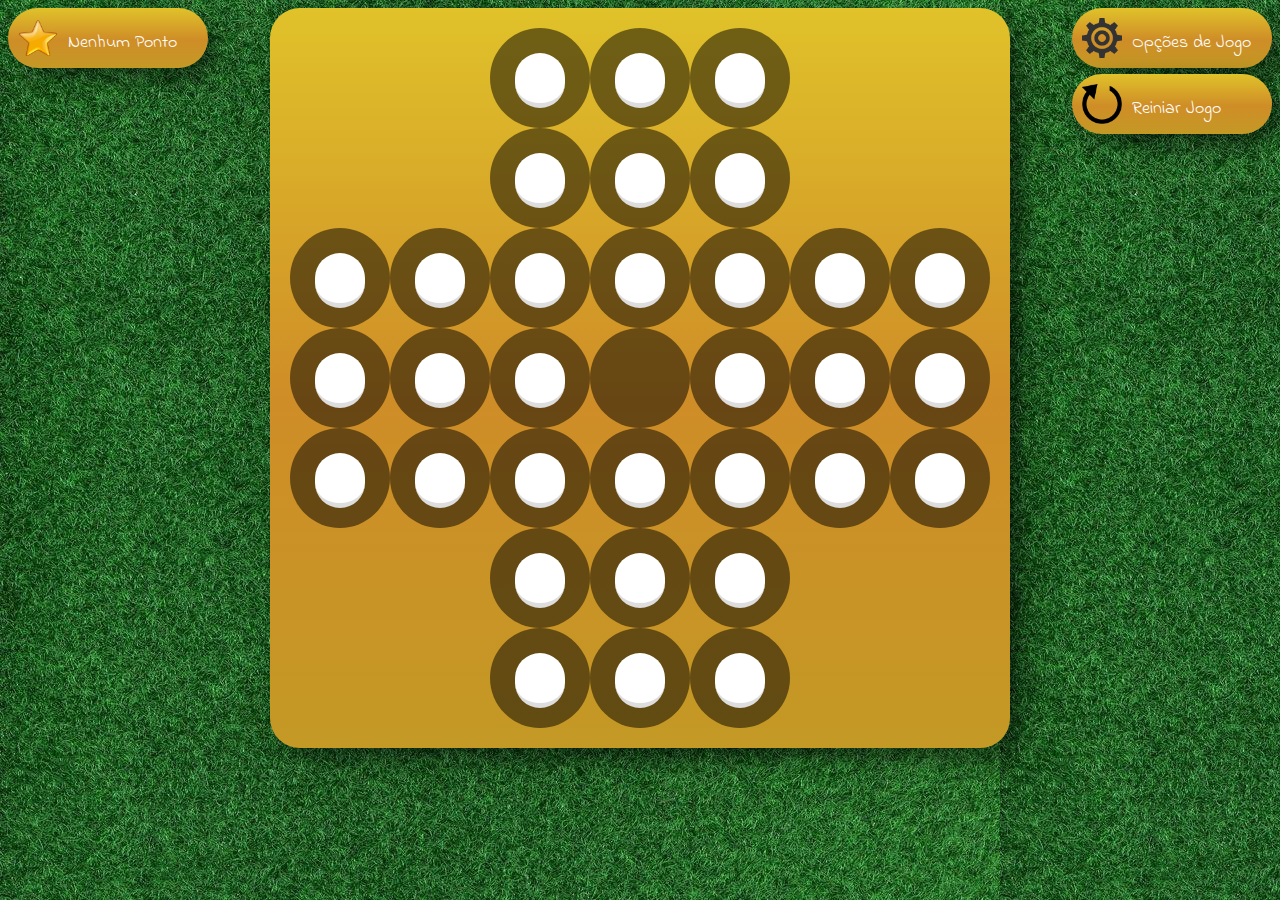
<file: index.html>
<!DOCTYPE html>
<html>
<head>
<meta charset="UTF-8">
<title>Resta Um</title>
<link rel="stylesheet" type="text/css" href="style.css">
<link rel="stylesheet" href="animate.css">
<link href="https://fonts.googleapis.com/css?family=Indie+Flower" rel="stylesheet">

</head>

<body>
  <div id='pontuacao'> 
    <div class='menu_opc'>
      <img src="img/star_icon.png" id='star_img'> <div class="text-center" id='quant_pontos'> Nenhum Ponto</div>
    </div>
  </div>
  <div id='menu'> 
    <div class="menu_opc"><img src="img/seting.png" id='seting_img'><span class="text-center">Opções de Jogo </span></div>
    <div class="menu_opc" id='restart'><img src="img/Restart.ico" id='restart_img'><span class="text-center">Reiniar Jogo </span></div>


  </div>
  <div id="tabuleiro">
    <div id="linha1">
      <div id="c11" class="paisagem"></div>
      <div id="c12" class="paisagem"></div>
      <div id="c13" class="casa"><div class="pino" onclick="movimento1(13)"></div></div>
      <div id="c14" class="casa"><div class="pino" onclick="movimento1(14)"></div></div>
      <div id="c15" class="casa"><div class="pino" onclick="movimento1(15)"></div></div>
      <div id="c16" class="paisagem"></div>
      <div id="c17" class="paisagem"></div>
    </div>
    <div id="linha2">
      <div id="c21" class="paisagem"></div>
      <div id="c22" class="paisagem"></div>
      <div id="c23" class="casa"><div class="pino" onclick="movimento1(23)"></div></div>
      <div id="c24" class="casa"><div class="pino" onclick="movimento1(24)"></div></div>
      <div id="c25" class="casa"><div class="pino" onclick="movimento1(25)"></div></span></div>
      <div id="c26" class="paisagem"></div>
      <div id="c27" class="paisagem"></div>
    </div>
    <div id="linha3">
      <div id="c31" class="casa"><div class="pino" onclick="movimento1(31)"></div></div>
      <div id="c32" class="casa"><div class="pino" onclick="movimento1(32)"></div></div>
      <div id="c33" class="casa"><div class="pino" onclick="movimento1(33)"></div></div>
      <div id="c34" class="casa"><div class="pino" onclick="movimento1(34)"></div></div>
      <div id="c35" class="casa"><div class="pino" onclick="movimento1(35)"></div></div>
      <div id="c36" class="casa"><div class="pino" onclick="movimento1(36)"></div></div>
      <div id="c37" class="casa"><div class="pino" onclick="movimento1(37)"></div></div>
    </div>
    <div id="linha4">
      <div id="c41" class="casa"><div class="pino" onclick="movimento1(41)"></div></div>
      <div id="c42" class="casa"><div class="pino" onclick="movimento1(42)"></div></div>
      <div id="c43" class="casa"><div class="pino" onclick="movimento1(43)"></div></div>
      <div id="c44" class="casa"></div>
      <div id="c45" class="casa"><div class="pino" onclick="movimento1(45)"></div></div>
      <div id="c46" class="casa"><div class="pino" onclick="movimento1(46)"></div></div>
      <div id="c47" class="casa"><div class="pino" onclick="movimento1(47)"></div></div>
    </div>
    <div id="linha5">
      <div id="c51" class="casa"><div class="pino" onclick="movimento1(51)"></div></div>
      <div id="c52" class="casa"><div class="pino" onclick="movimento1(52)"></div></div>
      <div id="c53" class="casa"><div class="pino" onclick="movimento1(53)"></div></div>
      <div id="c54" class="casa"><div class="pino" onclick="movimento1(54)"></div></div>
      <div id="c55" class="casa"><div class="pino" onclick="movimento1(55)"></div></div>
      <div id="c56" class="casa"><div class="pino" onclick="movimento1(56)"></div></div>
      <div id="c57" class="casa"><div class="pino" onclick="movimento1(57)"></div></div>
    </div>
    <div id="linha6">
      <div id="c61" class="paisagem"></div>
      <div id="c62" class="paisagem"></div>
      <div id="c63" class="casa"><div class="pino" onclick="movimento1(63)"></div></div>
      <div id="c64" class="casa"><div class="pino" onclick="movimento1(64)"></div></div>
      <div id="c65" class="casa"><div class="pino" onclick="movimento1(65)"></div></div>
      <div id="c66" class="paisagem"></div>
      <div id="c67" class="paisagem"></div>
    </div>
    <div id="linha7">
      <div id="c71" class="paisagem"></div>
      <div id="c72" class="paisagem"></div>
      <div id="c73" class="casa"><div class="pino" onclick="movimento1(73)"></div></div>
      <div id="c74" class="casa"><div class="pino" onclick="movimento1(74)"></div></div>
      <div id="c75" class="casa"><div class="pino" onclick="movimento1(75)"></div></div>
      <div id="c76" class="paisagem"></div>
      <div id="c77" class="paisagem"></div>
    </div>

  </div>
</body>
<script type="text/javascript" src='https://code.jquery.com/jquery-3.0.0.min.js'></script>
<script type="text/javascript" src='script.js'></script>

</html>
</file>
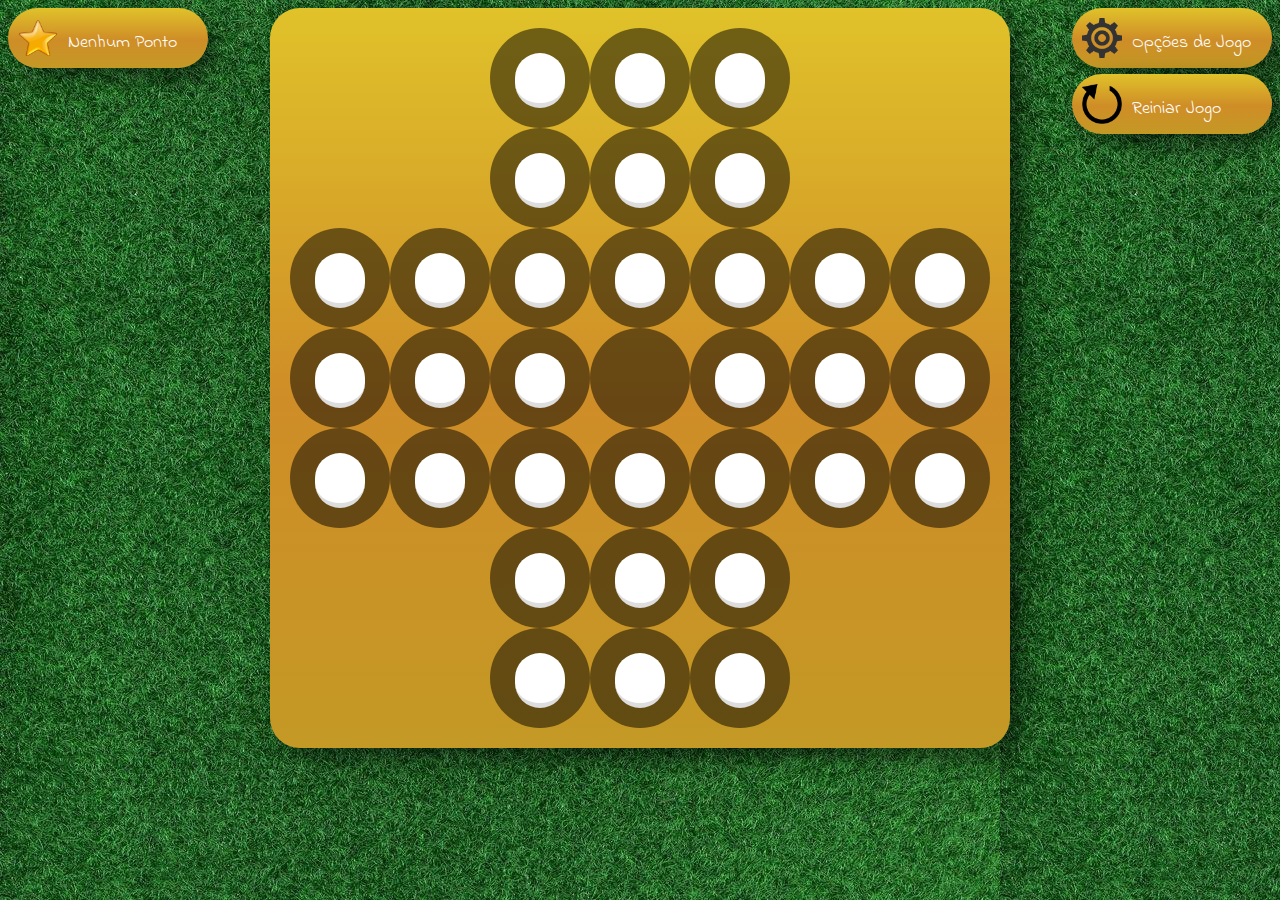
<file: resta.html>
<!DOCTYPE html>
<html>
<head>
<meta charset="UTF-8">
<title>Resta Um</title>
<link rel="stylesheet" type="text/css" href="style.css">
<link rel="stylesheet" href="animate.css">
<link href="https://fonts.googleapis.com/css?family=Indie+Flower" rel="stylesheet">

</head>

<body>
  <div id='pontuacao'> 
    <div class='menu_opc'>
      <img src="img/star_icon.png" id='star_img'> <div class="text-center" id='quant_pontos'> Nenhum Ponto</div>
    </div>
  </div>
  <div id='menu'> 
    <div class="menu_opc"><img src="img/seting.png" id='seting_img'><span class="text-center">Opções de Jogo </span></div>
    <div class="menu_opc" id='restart'><img src="img/Restart.ico" id='restart_img'><span class="text-center">Reiniar Jogo </span></div>


  </div>
  <div id="tabuleiro">
    <div id="linha1">
      <div id="c11" class="paisagem"></div>
      <div id="c12" class="paisagem"></div>
      <div id="c13" class="casa"><div class="pino" onclick="movimento1(13)"></div></div>
      <div id="c14" class="casa"><div class="pino" onclick="movimento1(14)"></div></div>
      <div id="c15" class="casa"><div class="pino" onclick="movimento1(15)"></div></div>
      <div id="c16" class="paisagem"></div>
      <div id="c17" class="paisagem"></div>
    </div>
    <div id="linha2">
      <div id="c21" class="paisagem"></div>
      <div id="c22" class="paisagem"></div>
      <div id="c23" class="casa"><div class="pino" onclick="movimento1(23)"></div></div>
      <div id="c24" class="casa"><div class="pino" onclick="movimento1(24)"></div></div>
      <div id="c25" class="casa"><div class="pino" onclick="movimento1(25)"></div></span></div>
      <div id="c26" class="paisagem"></div>
      <div id="c27" class="paisagem"></div>
    </div>
    <div id="linha3">
      <div id="c31" class="casa"><div class="pino" onclick="movimento1(31)"></div></div>
      <div id="c32" class="casa"><div class="pino" onclick="movimento1(32)"></div></div>
      <div id="c33" class="casa"><div class="pino" onclick="movimento1(33)"></div></div>
      <div id="c34" class="casa"><div class="pino" onclick="movimento1(34)"></div></div>
      <div id="c35" class="casa"><div class="pino" onclick="movimento1(35)"></div></div>
      <div id="c36" class="casa"><div class="pino" onclick="movimento1(36)"></div></div>
      <div id="c37" class="casa"><div class="pino" onclick="movimento1(37)"></div></div>
    </div>
    <div id="linha4">
      <div id="c41" class="casa"><div class="pino" onclick="movimento1(41)"></div></div>
      <div id="c42" class="casa"><div class="pino" onclick="movimento1(42)"></div></div>
      <div id="c43" class="casa"><div class="pino" onclick="movimento1(43)"></div></div>
      <div id="c44" class="casa"></div>
      <div id="c45" class="casa"><div class="pino" onclick="movimento1(45)"></div></div>
      <div id="c46" class="casa"><div class="pino" onclick="movimento1(46)"></div></div>
      <div id="c47" class="casa"><div class="pino" onclick="movimento1(47)"></div></div>
    </div>
    <div id="linha5">
      <div id="c51" class="casa"><div class="pino" onclick="movimento1(51)"></div></div>
      <div id="c52" class="casa"><div class="pino" onclick="movimento1(52)"></div></div>
      <div id="c53" class="casa"><div class="pino" onclick="movimento1(53)"></div></div>
      <div id="c54" class="casa"><div class="pino" onclick="movimento1(54)"></div></div>
      <div id="c55" class="casa"><div class="pino" onclick="movimento1(55)"></div></div>
      <div id="c56" class="casa"><div class="pino" onclick="movimento1(56)"></div></div>
      <div id="c57" class="casa"><div class="pino" onclick="movimento1(57)"></div></div>
    </div>
    <div id="linha6">
      <div id="c61" class="paisagem"></div>
      <div id="c62" class="paisagem"></div>
      <div id="c63" class="casa"><div class="pino" onclick="movimento1(63)"></div></div>
      <div id="c64" class="casa"><div class="pino" onclick="movimento1(64)"></div></div>
      <div id="c65" class="casa"><div class="pino" onclick="movimento1(65)"></div></div>
      <div id="c66" class="paisagem"></div>
      <div id="c67" class="paisagem"></div>
    </div>
    <div id="linha7">
      <div id="c71" class="paisagem"></div>
      <div id="c72" class="paisagem"></div>
      <div id="c73" class="casa"><div class="pino" onclick="movimento1(73)"></div></div>
      <div id="c74" class="casa"><div class="pino" onclick="movimento1(74)"></div></div>
      <div id="c75" class="casa"><div class="pino" onclick="movimento1(75)"></div></div>
      <div id="c76" class="paisagem"></div>
      <div id="c77" class="paisagem"></div>
    </div>

  </div>
</body>
<script type="text/javascript" src='https://code.jquery.com/jquery-3.0.0.min.js'></script>
<script type="text/javascript" src='script.js'></script>

</html>
</file>
<file: style.css>
body {
  background: url('img/mesa.jpg');
}

div {
  font-family: 'Indie Flower', cursive;
  font-size: 18px;
  color: #fff;
}

#pontuacao{
  width: 200px;
  border: 0px solid;
  margin-bottom: 10px;
  float: left;
}
#menu{
  width: 200px;
  border: 0px solid;
  margin-bottom: 10px;
  float: right;
}


.menu_opc{
  height: 40px;
  width: 180px;

  padding: 10px;
  border-radius: 30px;
-webkit-box-shadow: 10px 10px 30px -5px rgba(0,0,0,0.75);
-moz-box-shadow: 10px 10px 30px -5px rgba(0,0,0,0.75);
box-shadow: 10px 10px 30px -5px rgba(0,0,0,0.75);
/* Permalink - use to edit and share this gradient: http://colorzilla.com/gradient-editor/#e0c22a+0,cf8d27+53,c49925+100 */
background: #e0c22a; /* Old browsers */
background: -moz-linear-gradient(top,  #e0c22a 0%, #cf8d27 53%, #c49925 100%); /* FF3.6-15 */
background: -webkit-linear-gradient(top,  #e0c22a 0%,#cf8d27 53%,#c49925 100%); /* Chrome10-25,Safari5.1-6 */
background: linear-gradient(to bottom,  #e0c22a 0%,#cf8d27 53%,#c49925 100%); /* W3C, IE10+, FF16+, Chrome26+, Opera12+, Safari7+ */
filter: progid:DXImageTransform.Microsoft.gradient( startColorstr='#e0c22a', endColorstr='#c49925',GradientType=0 ); /* IE6-9 */
}
#star_img{
  width: 40px;
  float: left;
}
#seting_img{
  width: 40px;
  float: left;
}
#restart_img{
  width: 40px;
  float: left;
}
#restart{
  margin-top: 6px;
  cursor: pointer;
}

#tabuleiro{
  /*background: url('http://i405.photobucket.com/albums/pp132/karilmoo/paisley/cork1.jpg');*/
  height: 700px;
  width: 700px;
  margin:auto;
  padding: 20px;
  border-radius: 30px;
-webkit-box-shadow: 10px 10px 30px -5px rgba(0,0,0,0.75);
-moz-box-shadow: 10px 10px 30px -5px rgba(0,0,0,0.75);
box-shadow: 10px 10px 30px -5px rgba(0,0,0,0.75);
/* Permalink - use to edit and share this gradient: http://colorzilla.com/gradient-editor/#e0c22a+0,cf8d27+53,c49925+100 */
background: #e0c22a; /* Old browsers */
background: -moz-linear-gradient(top,  #e0c22a 0%, #cf8d27 53%, #c49925 100%); /* FF3.6-15 */
background: -webkit-linear-gradient(top,  #e0c22a 0%,#cf8d27 53%,#c49925 100%); /* Chrome10-25,Safari5.1-6 */
background: linear-gradient(to bottom,  #e0c22a 0%,#cf8d27 53%,#c49925 100%); /* W3C, IE10+, FF16+, Chrome26+, Opera12+, Safari7+ */
filter: progid:DXImageTransform.Microsoft.gradient( startColorstr='#e0c22a', endColorstr='#c49925',GradientType=0 ); /* IE6-9 */

}

.casa{
  height:100px; 
  width:100px;  
  float:left;
  cursor: pointer;
  background-color:rgba(0, 0, 0, 0.5);

  border-radius: 100px;
}

.opc_escolha{
  height:100px; 
  width: 100px;  
  cursor: pointer;
  width: 100px; 
  border-radius: 100px;
  -webkit-box-shadow: inset 0 0 30px #000;
    -moz-box-shadow: inset 0 0 30px #000;
    box-shadow: inset 0 0 30px #000;
}

.paisagem{
  height:100px;  
  float:left;
  cursor: not-allowed;
 
  width:100px; 
}
.pino{
 
  width:50px;
  height: 50px;
  border-radius: 100px;
  margin: 25% auto;
  
  border-bottom: solid 5px #DDD;
    background: white;
    -webkit-border-radius: 100px;
    border-radius: 100px;
}

.pino:hover{
  background-color: #c9c9c9;
}


.text-center{
  margin-left: 10px;
  padding-top: 12px;
  float: left;
}
</file>
